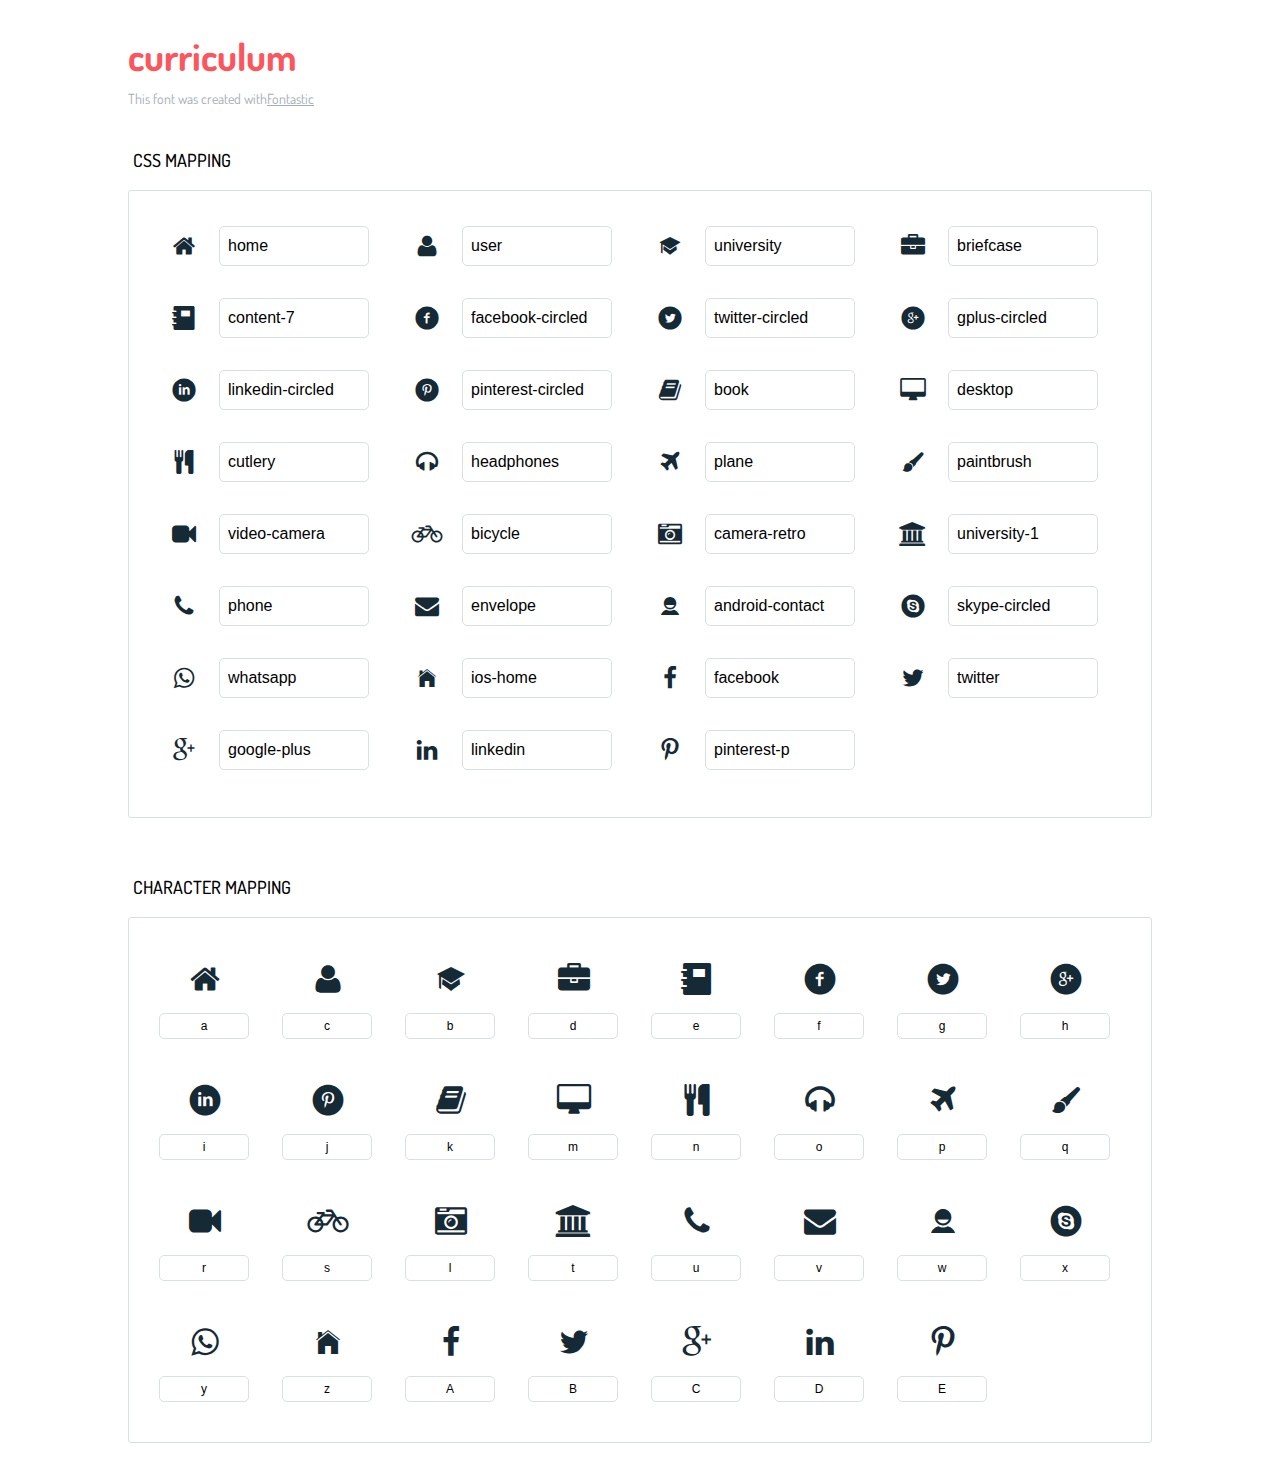
<file: icons/icons-reference.html>
<!DOCTYPE html>
<html lang="en">
  <head>
    <meta charset="utf-8">
    <meta http-equiv="X-UA-Compatible" content="IE=edge,chrome=1">
    <meta name="viewport" content="width=device-width,initial-scale=1">
    <title>Font Reference - curriculum</title>
    <link href="http://fonts.googleapis.com/css?family=Dosis:400,500,700" rel="stylesheet" type="text/css">
    <link rel="stylesheet" href="styles.css">
    <style type="text/css">html,body,div,span,applet,object,iframe,h1,h2,h3,h4,h5,h6,p,blockquote,pre,a,abbr,acronym,address,big,cite,code,del,dfn,em,img,ins,kbd,q,s,samp,small,strike,strong,sub,sup,tt,var,dl,dt,dd,ol,ul,li,fieldset,form,label,legend,table,caption,tbody,tfoot,thead,tr,th,td{margin:0;padding:0;border:0;outline:0;font-weight:inherit;font-style:inherit;font-family:inherit;font-size:100%;vertical-align:baseline}body{line-height:1;color:#000;background:#fff}ol,ul{list-style:none}table{border-collapse:separate;border-spacing:0;vertical-align:middle}caption,th,td{text-align:left;font-weight:normal;vertical-align:middle}a img{border:none}*{-webkit-box-sizing:border-box;-moz-box-sizing:border-box;box-sizing:border-box}body{font-family:'Dosis','Tahoma',sans-serif}.container{margin:15px auto;width:80%}h1{margin:40px 0 20px;font-weight:700;font-size:38px;line-height:32px;color:#fb565e}h2{font-size:18px;padding:0 0 21px 5px;margin:45px 0 0 0;text-transform:uppercase;font-weight:500}.small{font-size:14px;color:#a5adb4;}.small a{color:#a5adb4;}.small a:hover{color:#fb565e}.glyphs.character-mapping{margin:0 0 20px 0;padding:20px 0 20px 30px;color:rgba(0,0,0,0.5);border:1px solid #d8e0e5;-webkit-border-radius:3px;border-radius:3px;}.glyphs.character-mapping li{margin:0 30px 20px 0;display:inline-block;width:90px}.glyphs.character-mapping .icon{margin:10px 0 10px 15px;padding:15px;position:relative;width:55px;height:55px;color:#162a36 !important;overflow:hidden;-webkit-border-radius:3px;border-radius:3px;font-size:32px;}.glyphs.character-mapping .icon svg{fill:#000}.glyphs.character-mapping input{margin:0;padding:5px 0;line-height:12px;font-size:12px;display:block;width:100%;border:1px solid #d8e0e5;-webkit-border-radius:5px;border-radius:5px;text-align:center;outline:0;}.glyphs.character-mapping input:focus{border:1px solid #fbde4a;-webkit-box-shadow:inset 0 0 3px #fbde4a;box-shadow:inset 0 0 3px #fbde4a}.glyphs.character-mapping input:hover{-webkit-box-shadow:inset 0 0 3px #fbde4a;box-shadow:inset 0 0 3px #fbde4a}.glyphs.css-mapping{margin:0 0 60px 0;padding:30px 0 20px 30px;color:rgba(0,0,0,0.5);border:1px solid #d8e0e5;-webkit-border-radius:3px;border-radius:3px;}.glyphs.css-mapping li{margin:0 30px 20px 0;padding:0;display:inline-block;overflow:hidden}.glyphs.css-mapping .icon{margin:0;margin-right:10px;padding:13px;height:50px;width:50px;color:#162a36 !important;overflow:hidden;float:left;font-size:24px}.glyphs.css-mapping input{margin:0;margin-top:5px;padding:8px;line-height:16px;font-size:16px;display:block;width:150px;height:40px;border:1px solid #d8e0e5;-webkit-border-radius:5px;border-radius:5px;background:#fff;outline:0;float:right;}.glyphs.css-mapping input:focus{border:1px solid #fbde4a;-webkit-box-shadow:inset 0 0 3px #fbde4a;box-shadow:inset 0 0 3px #fbde4a}.glyphs.css-mapping input:hover{-webkit-box-shadow:inset 0 0 3px #fbde4a;box-shadow:inset 0 0 3px #fbde4a}</style>
  </head>
  <body>
    <div class="container">
      <h1>curriculum</h1>
      <p class="small">This font was created with<a href="http://fontastic.me/">Fontastic</a></p>
      <h2>CSS mapping</h2>
      <ul class="glyphs css-mapping">
        <li>
          <div class="icon icon-home"></div>
          <input type="text" readonly="readonly" value="home">
        </li>
        <li>
          <div class="icon icon-user"></div>
          <input type="text" readonly="readonly" value="user">
        </li>
        <li>
          <div class="icon icon-university"></div>
          <input type="text" readonly="readonly" value="university">
        </li>
        <li>
          <div class="icon icon-briefcase"></div>
          <input type="text" readonly="readonly" value="briefcase">
        </li>
        <li>
          <div class="icon icon-content-7"></div>
          <input type="text" readonly="readonly" value="content-7">
        </li>
        <li>
          <div class="icon icon-facebook-circled"></div>
          <input type="text" readonly="readonly" value="facebook-circled">
        </li>
        <li>
          <div class="icon icon-twitter-circled"></div>
          <input type="text" readonly="readonly" value="twitter-circled">
        </li>
        <li>
          <div class="icon icon-gplus-circled"></div>
          <input type="text" readonly="readonly" value="gplus-circled">
        </li>
        <li>
          <div class="icon icon-linkedin-circled"></div>
          <input type="text" readonly="readonly" value="linkedin-circled">
        </li>
        <li>
          <div class="icon icon-pinterest-circled"></div>
          <input type="text" readonly="readonly" value="pinterest-circled">
        </li>
        <li>
          <div class="icon icon-book"></div>
          <input type="text" readonly="readonly" value="book">
        </li>
        <li>
          <div class="icon icon-desktop"></div>
          <input type="text" readonly="readonly" value="desktop">
        </li>
        <li>
          <div class="icon icon-cutlery"></div>
          <input type="text" readonly="readonly" value="cutlery">
        </li>
        <li>
          <div class="icon icon-headphones"></div>
          <input type="text" readonly="readonly" value="headphones">
        </li>
        <li>
          <div class="icon icon-plane"></div>
          <input type="text" readonly="readonly" value="plane">
        </li>
        <li>
          <div class="icon icon-paintbrush"></div>
          <input type="text" readonly="readonly" value="paintbrush">
        </li>
        <li>
          <div class="icon icon-video-camera"></div>
          <input type="text" readonly="readonly" value="video-camera">
        </li>
        <li>
          <div class="icon icon-bicycle"></div>
          <input type="text" readonly="readonly" value="bicycle">
        </li>
        <li>
          <div class="icon icon-camera-retro"></div>
          <input type="text" readonly="readonly" value="camera-retro">
        </li>
        <li>
          <div class="icon icon-university-1"></div>
          <input type="text" readonly="readonly" value="university-1">
        </li>
        <li>
          <div class="icon icon-phone"></div>
          <input type="text" readonly="readonly" value="phone">
        </li>
        <li>
          <div class="icon icon-envelope"></div>
          <input type="text" readonly="readonly" value="envelope">
        </li>
        <li>
          <div class="icon icon-android-contact"></div>
          <input type="text" readonly="readonly" value="android-contact">
        </li>
        <li>
          <div class="icon icon-skype-circled"></div>
          <input type="text" readonly="readonly" value="skype-circled">
        </li>
        <li>
          <div class="icon icon-whatsapp"></div>
          <input type="text" readonly="readonly" value="whatsapp">
        </li>
        <li>
          <div class="icon icon-ios-home"></div>
          <input type="text" readonly="readonly" value="ios-home">
        </li>
        <li>
          <div class="icon icon-facebook"></div>
          <input type="text" readonly="readonly" value="facebook">
        </li>
        <li>
          <div class="icon icon-twitter"></div>
          <input type="text" readonly="readonly" value="twitter">
        </li>
        <li>
          <div class="icon icon-google-plus"></div>
          <input type="text" readonly="readonly" value="google-plus">
        </li>
        <li>
          <div class="icon icon-linkedin"></div>
          <input type="text" readonly="readonly" value="linkedin">
        </li>
        <li>
          <div class="icon icon-pinterest-p"></div>
          <input type="text" readonly="readonly" value="pinterest-p">
        </li>
      </ul>
      <h2>Character mapping</h2>
      <ul class="glyphs character-mapping">
        <li>
          <div data-icon="a" class="icon"></div>
          <input type="text" readonly="readonly" value="a">
        </li>
        <li>
          <div data-icon="c" class="icon"></div>
          <input type="text" readonly="readonly" value="c">
        </li>
        <li>
          <div data-icon="b" class="icon"></div>
          <input type="text" readonly="readonly" value="b">
        </li>
        <li>
          <div data-icon="d" class="icon"></div>
          <input type="text" readonly="readonly" value="d">
        </li>
        <li>
          <div data-icon="e" class="icon"></div>
          <input type="text" readonly="readonly" value="e">
        </li>
        <li>
          <div data-icon="f" class="icon"></div>
          <input type="text" readonly="readonly" value="f">
        </li>
        <li>
          <div data-icon="g" class="icon"></div>
          <input type="text" readonly="readonly" value="g">
        </li>
        <li>
          <div data-icon="h" class="icon"></div>
          <input type="text" readonly="readonly" value="h">
        </li>
        <li>
          <div data-icon="i" class="icon"></div>
          <input type="text" readonly="readonly" value="i">
        </li>
        <li>
          <div data-icon="j" class="icon"></div>
          <input type="text" readonly="readonly" value="j">
        </li>
        <li>
          <div data-icon="k" class="icon"></div>
          <input type="text" readonly="readonly" value="k">
        </li>
        <li>
          <div data-icon="m" class="icon"></div>
          <input type="text" readonly="readonly" value="m">
        </li>
        <li>
          <div data-icon="n" class="icon"></div>
          <input type="text" readonly="readonly" value="n">
        </li>
        <li>
          <div data-icon="o" class="icon"></div>
          <input type="text" readonly="readonly" value="o">
        </li>
        <li>
          <div data-icon="p" class="icon"></div>
          <input type="text" readonly="readonly" value="p">
        </li>
        <li>
          <div data-icon="q" class="icon"></div>
          <input type="text" readonly="readonly" value="q">
        </li>
        <li>
          <div data-icon="r" class="icon"></div>
          <input type="text" readonly="readonly" value="r">
        </li>
        <li>
          <div data-icon="s" class="icon"></div>
          <input type="text" readonly="readonly" value="s">
        </li>
        <li>
          <div data-icon="l" class="icon"></div>
          <input type="text" readonly="readonly" value="l">
        </li>
        <li>
          <div data-icon="t" class="icon"></div>
          <input type="text" readonly="readonly" value="t">
        </li>
        <li>
          <div data-icon="u" class="icon"></div>
          <input type="text" readonly="readonly" value="u">
        </li>
        <li>
          <div data-icon="v" class="icon"></div>
          <input type="text" readonly="readonly" value="v">
        </li>
        <li>
          <div data-icon="w" class="icon"></div>
          <input type="text" readonly="readonly" value="w">
        </li>
        <li>
          <div data-icon="x" class="icon"></div>
          <input type="text" readonly="readonly" value="x">
        </li>
        <li>
          <div data-icon="y" class="icon"></div>
          <input type="text" readonly="readonly" value="y">
        </li>
        <li>
          <div data-icon="z" class="icon"></div>
          <input type="text" readonly="readonly" value="z">
        </li>
        <li>
          <div data-icon="A" class="icon"></div>
          <input type="text" readonly="readonly" value="A">
        </li>
        <li>
          <div data-icon="B" class="icon"></div>
          <input type="text" readonly="readonly" value="B">
        </li>
        <li>
          <div data-icon="C" class="icon"></div>
          <input type="text" readonly="readonly" value="C">
        </li>
        <li>
          <div data-icon="D" class="icon"></div>
          <input type="text" readonly="readonly" value="D">
        </li>
        <li>
          <div data-icon="E" class="icon"></div>
          <input type="text" readonly="readonly" value="E">
        </li>
      </ul>
    </div>
    <script>(function() {
  var glyphs, i, len, ref;

  ref = document.getElementsByClassName('glyphs');
  for (i = 0, len = ref.length; i < len; i++) {
    glyphs = ref[i];
    glyphs.addEventListener('click', function(event) {
      if (event.target.tagName === 'INPUT') {
        return event.target.select();
      }
    });
  }

}).call(this);

    </script>
  </body>
</html>
</file>
<file: icons/styles.css>
@charset "UTF-8";

@font-face {
  font-family: "curriculum";
  src:url("fonts/curriculum.eot");
  src:url("fonts/curriculum.eot?#iefix") format("embedded-opentype"),
    url("fonts/curriculum.woff") format("woff"),
    url("fonts/curriculum.ttf") format("truetype"),
    url("fonts/curriculum.svg#curriculum") format("svg");
  font-weight: normal;
  font-style: normal;

}

[data-icon]:before {
  font-family: "curriculum" !important;
  content: attr(data-icon);
  font-style: normal !important;
  font-weight: normal !important;
  font-variant: normal !important;
  text-transform: none !important;
  speak: none;
  line-height: 1;
  -webkit-font-smoothing: antialiased;
  -moz-osx-font-smoothing: grayscale;
}

[class^="icon-"]:before,
[class*=" icon-"]:before {
  font-family: "curriculum" !important;
  font-style: normal !important;
  font-weight: normal !important;
  font-variant: normal !important;
  text-transform: none !important;
  speak: none;
  line-height: 1;
  -webkit-font-smoothing: antialiased;
  -moz-osx-font-smoothing: grayscale;
}

.icon-home:before {
  content: "\61";
}
.icon-user:before {
  content: "\63";
}
.icon-university:before {
  content: "\62";
}
.icon-briefcase:before {
  content: "\64";
}
.icon-content-7:before {
  content: "\65";
}
.icon-facebook-circled:before {
  content: "\66";
}
.icon-twitter-circled:before {
  content: "\67";
}
.icon-gplus-circled:before {
  content: "\68";
}
.icon-linkedin-circled:before {
  content: "\69";
}
.icon-pinterest-circled:before {
  content: "\6a";
}
.icon-book:before {
  content: "\6b";
}
.icon-desktop:before {
  content: "\6d";
}
.icon-cutlery:before {
  content: "\6e";
}
.icon-headphones:before {
  content: "\6f";
}
.icon-plane:before {
  content: "\70";
}
.icon-paintbrush:before {
  content: "\71";
}
.icon-video-camera:before {
  content: "\72";
}
.icon-bicycle:before {
  content: "\73";
}
.icon-camera-retro:before {
  content: "\6c";
}
.icon-university-1:before {
  content: "\74";
}
.icon-phone:before {
  content: "\75";
}
.icon-envelope:before {
  content: "\76";
}
.icon-android-contact:before {
  content: "\77";
}
.icon-skype-circled:before {
  content: "\78";
}
.icon-whatsapp:before {
  content: "\79";
}
.icon-ios-home:before {
  content: "\7a";
}
.icon-facebook:before {
  content: "\41";
}
.icon-twitter:before {
  content: "\42";
}
.icon-google-plus:before {
  content: "\43";
}
.icon-linkedin:before {
  content: "\44";
}
.icon-pinterest-p:before {
  content: "\45";
}
</file>
